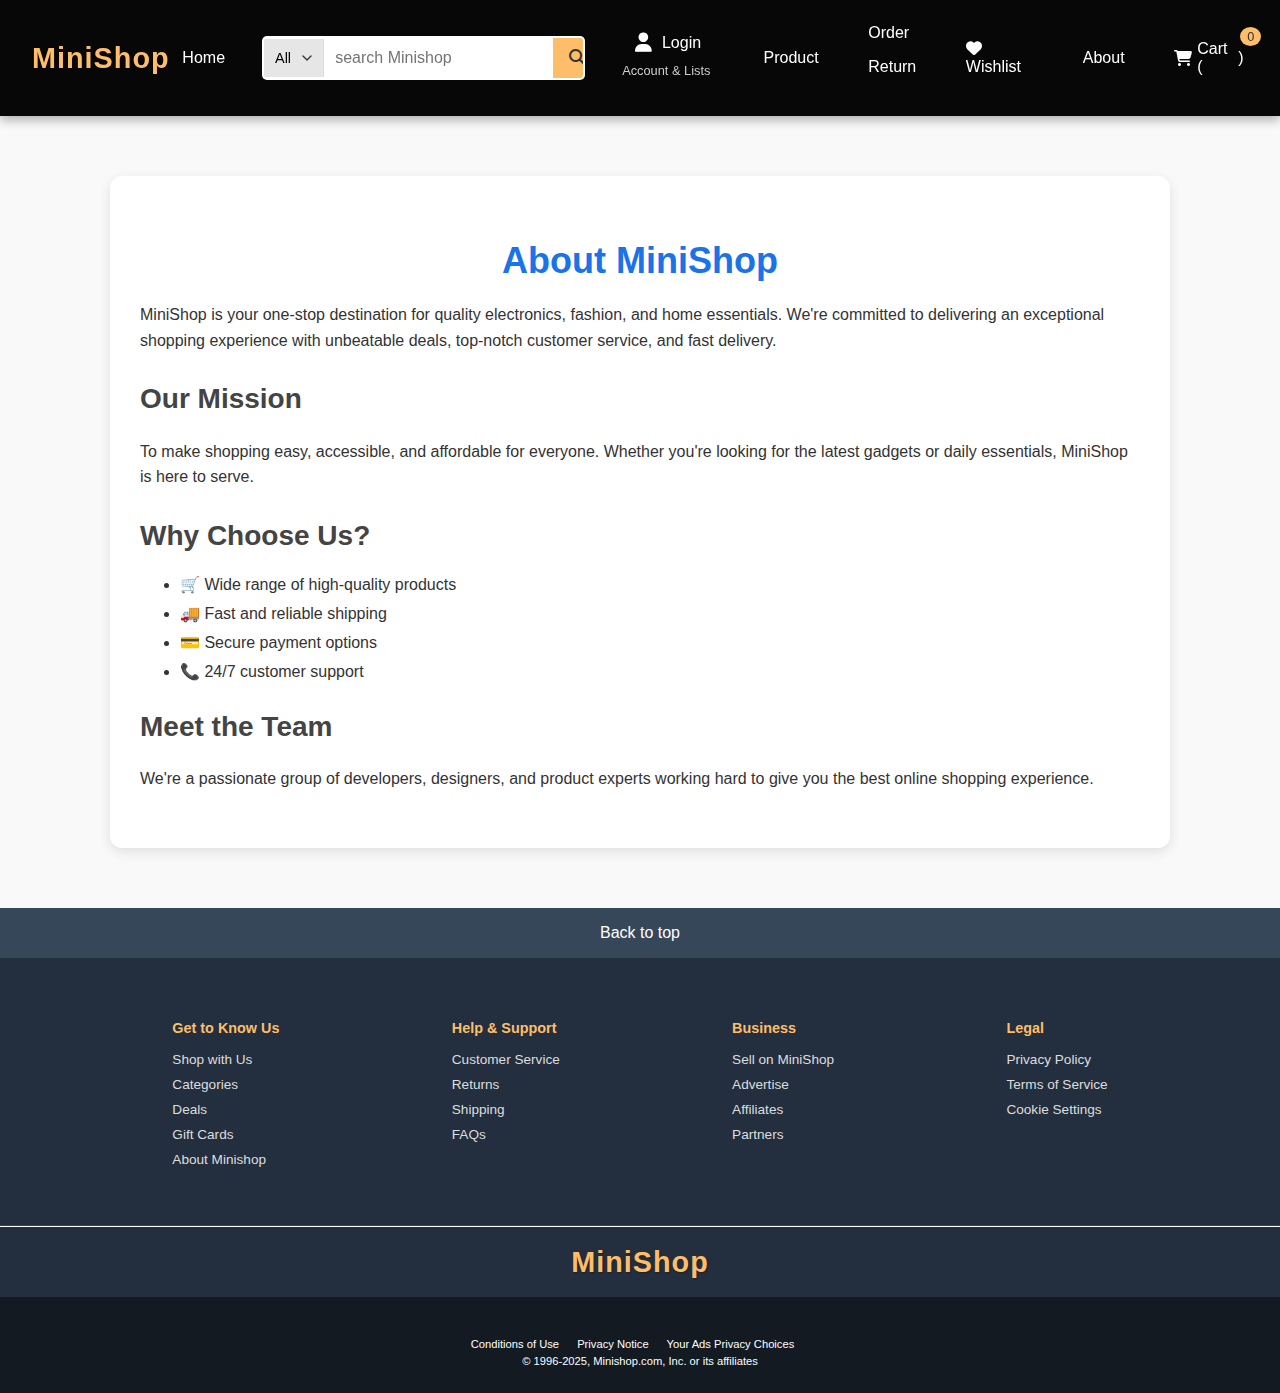
<file: about.html>
<!DOCTYPE html>
<html lang="en">

<head>
  <meta charset="UTF-8" />
  <meta name="viewport" content="width=device-width, initial-scale=1.0" />
  <title>About Us - MiniShop</title>
  <link rel="stylesheet" href="style.css" />
  <script defer src="script.js"></script>
  <link rel="stylesheet" href="https://cdnjs.cloudflare.com/ajax/libs/font-awesome/6.5.0/css/all.min.css">
</head>
<style>
  /* About Page Styles */

  .about-section {
    padding: 60px 20px;
    background-color: #f9f9f9;
    color: #333;
  }

  .about-container {
    max-width: 1000px;
    margin: 0 auto;
    background-color: #fff;
    padding: 40px 30px;
    border-radius: 12px;
    box-shadow: 0 4px 12px rgba(0, 0, 0, 0.1);
  }

  .about-container h1 {
    font-size: 36px;
    margin-bottom: 20px;
    color: #1a73e8;
    text-align: center;
  }

  .about-container h2 {
    font-size: 28px;
    margin-top: 30px;
    color: #444;
  }

  .about-container p {
    font-size: 16px;
    line-height: 1.6;
    margin-top: 10px;
  }

  .about-container ul {
    margin: 10px 0 20px 20px;
    padding-left: 20px;
  }

  .about-container ul li {
    font-size: 16px;
    margin-bottom: 10px;
    list-style: disc;
  }
</style>

<body>
  <!-- Navbar Start -->
  <header class="navbar">
    <div class="logo">MiniShop</div>
    <nav class="nav-links" id="navLinks">

      <a href="home.html">Home</a>

      <div class="nav-search">
        <select class="search-select">
          <option>All</option>
        </select>
        <input placeholder="search Minishop" class="search-input" id="searchInput">
        <div class="search-icon">
          <i class="fa-solid fa-magnifying-glass"></i>
        </div>
      </div>



      <div class="nav-singin border">
        <a href="index.html"><i class="fa fa-user"></i> Login</a>
        <p class="nav-second">Account & Lists</p>
      </div>

      <a href="product.html">Product</a>

      <a href="order.html">Order
        <p class="return">Return</p>
      </a>

      <a href="wishlist.html"><i class="fa-solid fa-heart"></i>Wishlist</a>

      <a href="about.html">About</a>




      <a href="#" id="cart-button"><i class="fa-solid fa-cart-shopping"></i> Cart (<span id="cart-count">0</span>)</a>
    </nav>
    <div class="menu-icon" id="menuIcon">&#9776;</div>
  </header>
  <!-- Navbar End -->

  <!-- About Section Start -->
  <section class="about-section">
    <div class="about-container">
      <h1>About MiniShop</h1>
      <p>MiniShop is your one-stop destination for quality electronics, fashion, and home essentials. We're committed to
        delivering an exceptional shopping experience with unbeatable deals, top-notch customer service, and fast
        delivery.</p>

      <h2>Our Mission</h2>
      <p>To make shopping easy, accessible, and affordable for everyone. Whether you're looking for the latest gadgets
        or daily essentials, MiniShop is here to serve.</p>

      <h2>Why Choose Us?</h2>
      <ul>
        <li>🛒 Wide range of high-quality products</li>
        <li>🚚 Fast and reliable shipping</li>
        <li>💳 Secure payment options</li>
        <li>📞 24/7 customer support</li>
      </ul>

      <h2>Meet the Team</h2>
      <p>We're a passionate group of developers, designers, and product experts working hard to give you the best online
        shopping experience.</p>
    </div>
  </section>
  <!-- About Section End -->



  <!-- Footer Start -->
  <footer>
    <div class="foot-panel1">Back to top</div>
    <div class="foot-panel2">
      <ul>
        <p>Get to Know Us</p>
        <a>Shop with Us</a>
        <a>Categories</a>
        <a>Deals</a>
        <a>Gift Cards</a>
        <a>About Minishop</a>
      </ul>
      <ul>
        <p>Help & Support</p>
        <a>Customer Service</a>
        <a>Returns</a>
        <a>Shipping</a>
        <a>FAQs</a>
      </ul>
      <ul>
        <p>Business</p>
        <a>Sell on MiniShop</a>
        <a>Advertise</a>
        <a>Affiliates</a>
        <a>Partners</a>
      </ul>
      <ul>
        <p>Legal</p>
        <a>Privacy Policy</a>
        <a>Terms of Service</a>
        <a>Cookie Settings</a>
      </ul>
    </div>
    <div class="foot-panel3">
      <div class="logo">MiniShop</div>
    </div>
    <div class="foot-panel4">
      <div class="pages">
        <a>Conditions of Use</a>
        <a>Privacy Notice</a>
        <a>Your Ads Privacy Choices</a>
      </div>
      <div class="copyright">
        © 1996-2025, Minishop.com, Inc. or its affiliates
      </div>
    </div>
  </footer>
  <!-- Footer End -->
</body>

</html>
</file>
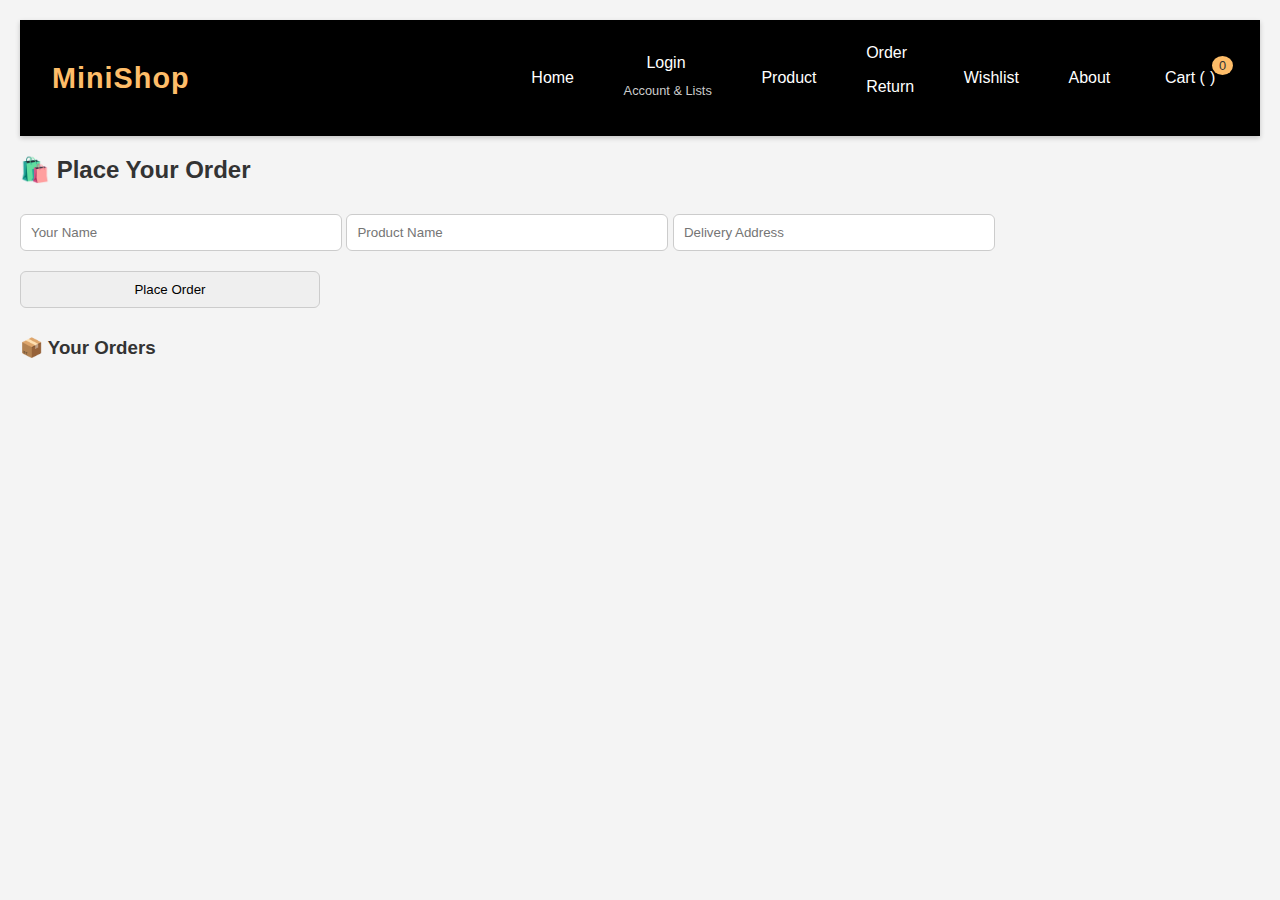
<file: order.html>
<!DOCTYPE html>
<html lang="en">

<head>
  <meta charset="UTF-8" />
  <title>MiniShop - Orders</title>
  <link rel="stylesheet" href="style.css" />
  <style>
    body {
      font-family: Arial, sans-serif;
      padding: 20px;
    }
    

    input,
    button {
      padding: 10px;
      margin: 10px 0;
      width: 100%;
      max-width: 300px;
      border-radius: 6px;
      border: 1px solid #ccc;
    }

    .order-item {
      background: #f9f9f9;
      padding: 12px;
      margin: 10px 0;
      border-radius: 6px;
      border: 1px solid #ddd;
    }

    .order-item button {
      background-color: #ff6b6b;
      color: white;
      border: none;
      cursor: pointer;
      margin-top: 10px;
    }

    .order-item button:disabled {
      background-color: #ccc;
      cursor: not-allowed;
    }
  </style>
</head>
<!-- Navbar Start -->
<header class="navbar">
  <div class="logo">MiniShop</div>
  <nav class="nav-links" id="navLinks">

    <a href="home.html">Home</a>


    <div class="nav-singin border">
      <a href="index.html"><i class="fa fa-user"></i> Login</a>
      <p class="nav-second">Account & Lists</p>
    </div>

    <a href="product.html">Product</a>

    <a href="order.html">Order
      <p class="return">Return</p>
    </a>

    <a href="wishlist.html"><i class="fa-solid fa-heart"></i>Wishlist</a>

    <a href="about.html">About</a>




    <a href="#" id="cart-button"><i class="fa-solid fa-cart-shopping"></i> Cart (<span id="cart-count">0</span>)</a>
  </nav>
  <div class="menu-icon" id="menuIcon">&#9776;</div>
</header>
<!-- Navbar End -->

<body>
  <h2>🛍️ Place Your Order</h2>
  <input type="text" id="name" placeholder="Your Name" />
  <input type="text" id="product" placeholder="Product Name" />
  <input type="text" id="address" placeholder="Delivery Address" />
  <button onclick="placeOrder()">Place Order</button>

  <h3>📦 Your Orders</h3>
  <div id="orderList"></div>

  <script>
    function getOrders() {
      return JSON.parse(localStorage.getItem("orders") || "[]");
    }

    function saveOrders(orders) {
      localStorage.setItem("orders", JSON.stringify(orders));
    }

    function placeOrder() {
      const name = document.getElementById("name").value.trim();
      const product = document.getElementById("product").value.trim();
      const address = document.getElementById("address").value.trim();

      if (!name || !product || !address) {
        alert("Please fill all fields.");
        return;
      }

      const now = new Date();
      const order = {
        id: Date.now(),
        name,
        product,
        address,
        status: "Ordered",
        date: now.toISOString() // Save ISO date format
      };

      const orders = getOrders();
      orders.push(order);
      saveOrders(orders);
      displayOrders();
    }

    function requestReturn(id) {
      const orders = getOrders();
      const order = orders.find(o => o.id === id);

      if (order) {
        const orderDate = new Date(order.date);
        const now = new Date();
        const diffDays = Math.floor((now - orderDate) / (1000 * 60 * 60 * 24));

        if (diffDays > 7) {
          alert("Return period expired. Cannot return after 7 days.");
          return;
        }

        if (order.status === "Ordered") {
          order.status = "Return Requested";
          saveOrders(orders);
          displayOrders();
          alert("Return requested.");
        }
      }
    }

    function displayOrders() {
      const orders = getOrders();
      const list = document.getElementById("orderList");
      list.innerHTML = "";

      orders.forEach(o => {
        const div = document.createElement("div");
        div.className = "order-item";

        const orderDate = new Date(o.date);
        const now = new Date();
        const diffDays = Math.floor((now - orderDate) / (1000 * 60 * 60 * 24));
        const isReturnable = diffDays <= 7 && o.status === "Ordered";

        div.innerHTML = `
          <strong>Product:</strong> ${o.product}<br/>
          <strong>Name:</strong> ${o.name}<br/>
          <strong>Address:</strong> ${o.address}<br/>
          <strong>Order Date:</strong> ${orderDate.toLocaleDateString()}<br/>
          <strong>Status:</strong> ${o.status}<br/>
          ${o.status === "Ordered"
            ? `<button onclick="requestReturn(${o.id})" ${!isReturnable ? "disabled" : ""}>Request Return</button>`
            : ""
          }
          ${!isReturnable && o.status === "Ordered" ? `<br/><em>Return expired (after 7 days)</em>` : ""}
        `;
        list.appendChild(div);
      });
    }

    window.onload = displayOrders;
  </script>
</body>

</html>
</file>
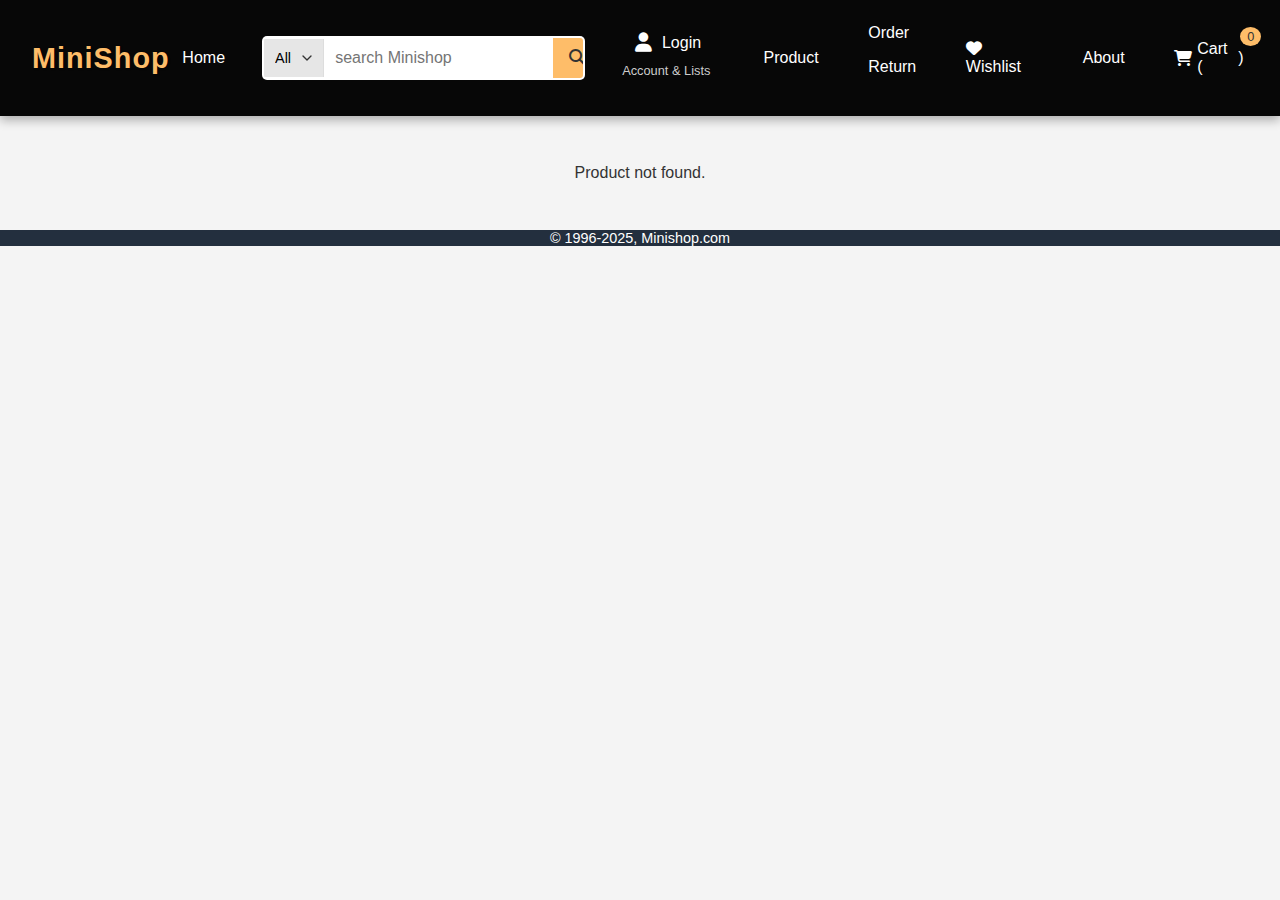
<file: product-detail.html>
<!DOCTYPE html>
<html lang="en">

<head>
  <meta charset="UTF-8" />
  <meta name="viewport" content="width=device-width, initial-scale=1.0" />
  <title>Product Details - MiniShop</title>
  <link rel="stylesheet" href="style.css" />
  <link rel="stylesheet" href="https://cdnjs.cloudflare.com/ajax/libs/font-awesome/6.5.0/css/all.min.css" />
</head>

<body>

  <!-- Navbar Start -->
  <header class="navbar">
    <div class="logo">MiniShop</div>
    <nav class="nav-links" id="navLinks">

      <a href="home.html">Home</a>

      <div class="nav-search">
        <select class="search-select">
          <option>All</option>
        </select>
        <input placeholder="search Minishop" class="search-input" id="searchInput">
        <div class="search-icon">
          <i class="fa-solid fa-magnifying-glass"></i>
        </div>
      </div>



      <div class="nav-singin border">
        <a href="index.html"><i class="fa fa-user"></i> Login</a>
        <p class="nav-second">Account & Lists</p>
      </div>

      <a href="product.html">Product</a>

      <a href="order.html">Order
        <p class="return">Return</p>
      </a>

      <a href="wishlist.html"><i class="fa-solid fa-heart"></i>Wishlist</a>

      <a href="about.html">About</a>




      <a href="#" id="cart-button"><i class="fa-solid fa-cart-shopping"></i> Cart (<span id="cart-count">0</span>)</a>
    </nav>
    <div class="menu-icon" id="menuIcon">&#9776;</div>
  </header>
  <!-- Navbar End -->

  <!-- Product detail will load here -->
  <div id="product-container"></div>

  <footer>
    <p style="text-align: center;">© 1996-2025, Minishop.com</p>
  </footer>

  <script>
    const products = {
      "running-shoes": {
        name: "Running Shoes",
        price: "₹1,099.00",
        image: "running.jpg",
        description: "Lightweight and breathable running shoes designed for long-distance comfort and performance.",
        features: ["Lightweight", "Breathable mesh", "Shock absorption"]
      },
      "smart-watch": {
        name: "Smart Watch",
        price: "₹1,999.00",
        image: "smartwatch.jpg",
        description: "Stay connected and fit with this smart watch. Features fitness tracking, notifications, and heart rate monitoring.",
        features: ["Heart Rate & Sleep Monitor", "Notifications & Calls", "Waterproof Design", "7-Day Battery Life"]
      },
      "wireless-headphones": {
        name: "Wireless Headphones",
        price: "₹2,499.00",
        image: "wireless.jpg",
        description: "High-quality wireless headphones with noise cancellation and built-in mic.",
        features: ["Bluetooth 5.0", "20h Battery Life", "Built-in Microphone"]
      },
      "travel-backpack": {
        name: "Travel Backpack",
        price: "₹1,999.00",
        image: "backpack.jpg",
        description: "Durable and spacious backpack, ideal for travel, school, and outdoor use.",
        features: ["Water-resistant material", "USB Charging Port", "Laptop Compartment", "Ergonomic Straps"]
      },
      "lightweight-laptop": {
        name: "Lightweight Laptop",
        price: "₹4,9999.00",
        image: "laptop.jpg",
        description: "Sleek and powerful laptop perfect for work and travel.",
        features: ["Intel i7 12th Gen", "16GB RAM / 512GB SSD", "Backlit Keyboard", "1.2 kg", "12-Hour Battery Life"]
      },
      "dslr-camera": {
        name: "DSLR Camera",
        price: "₹1,0099.00",
        image: "cameras.jpg",
        description: "Capture stunning photos with this DSLR camera for enthusiasts and professionals.",
        features: ["24.2 MP CMOS Sensor", "Full HD 1080p", "Interchangeable Lenses", "Wi-Fi & Bluetooth", "3-inch LCD"]
      },
      "smart-phone": {
        name: "Smart Phone",
        price: "₹1,9999.00",
        image: "smartphone.jpg",
        description: "Latest generation smartphone with powerful features and stylish design.",
        features: ["6.5\" Full HD Display", "128GB / 6GB RAM", "50MP Triple Camera", "5000mAh Battery"]
      },
      "electronics": {
        name: "Electronics",
        price: "₹999.00",
        image: "electronics.jpg",
        description: "Bundle of essential electronics including headphones, cables, and chargers.",
        features: ["Headphones with Mic", "3-in-1 Charging Cable", "Fast Wall Adapter", "Travel Pouch"]
      },
      "kitchen": {
        name: "Kitchen",
        price: "₹1,999.00",
        image: "kitchen.jpg",
        description: "Essential kitchen set with utensils, knives, and containers.",
        features: ["12-piece Stainless Steel", "Non-stick Utensils", "Dishwasher Safe", "Heat-resistant Handles"]
      }
    };

    const params = new URLSearchParams(window.location.search);
    const productId = params.get("product");

    const product = products[productId];
    const container = document.getElementById("product-container");

    if (product) {
      container.innerHTML = `
      <section class="product-detail">
        <div class="product-container">
          <div class="product-image">
            <img src="${product.image}" alt="${product.name}" />
          </div>
          <div class="product-info">
            <h2>${product.name}</h2>
            <p class="price">${product.price}</p>
            <p class="description">${product.description}</p>
            <ul class="features">
              ${product.features.map(f => `<li><i class="fa fa-check-circle"></i> ${f}</li>`).join("")}
            </ul>
            <button class="add-to-cart-btn">Add to Cart</button>
          </div>
        </div>
      </section>
    `;
    } else {
      container.innerHTML = `<p style="text-align:center; padding: 2rem;">Product not found.</p>`;
    }
  </script>

</body>

</html>
</file>
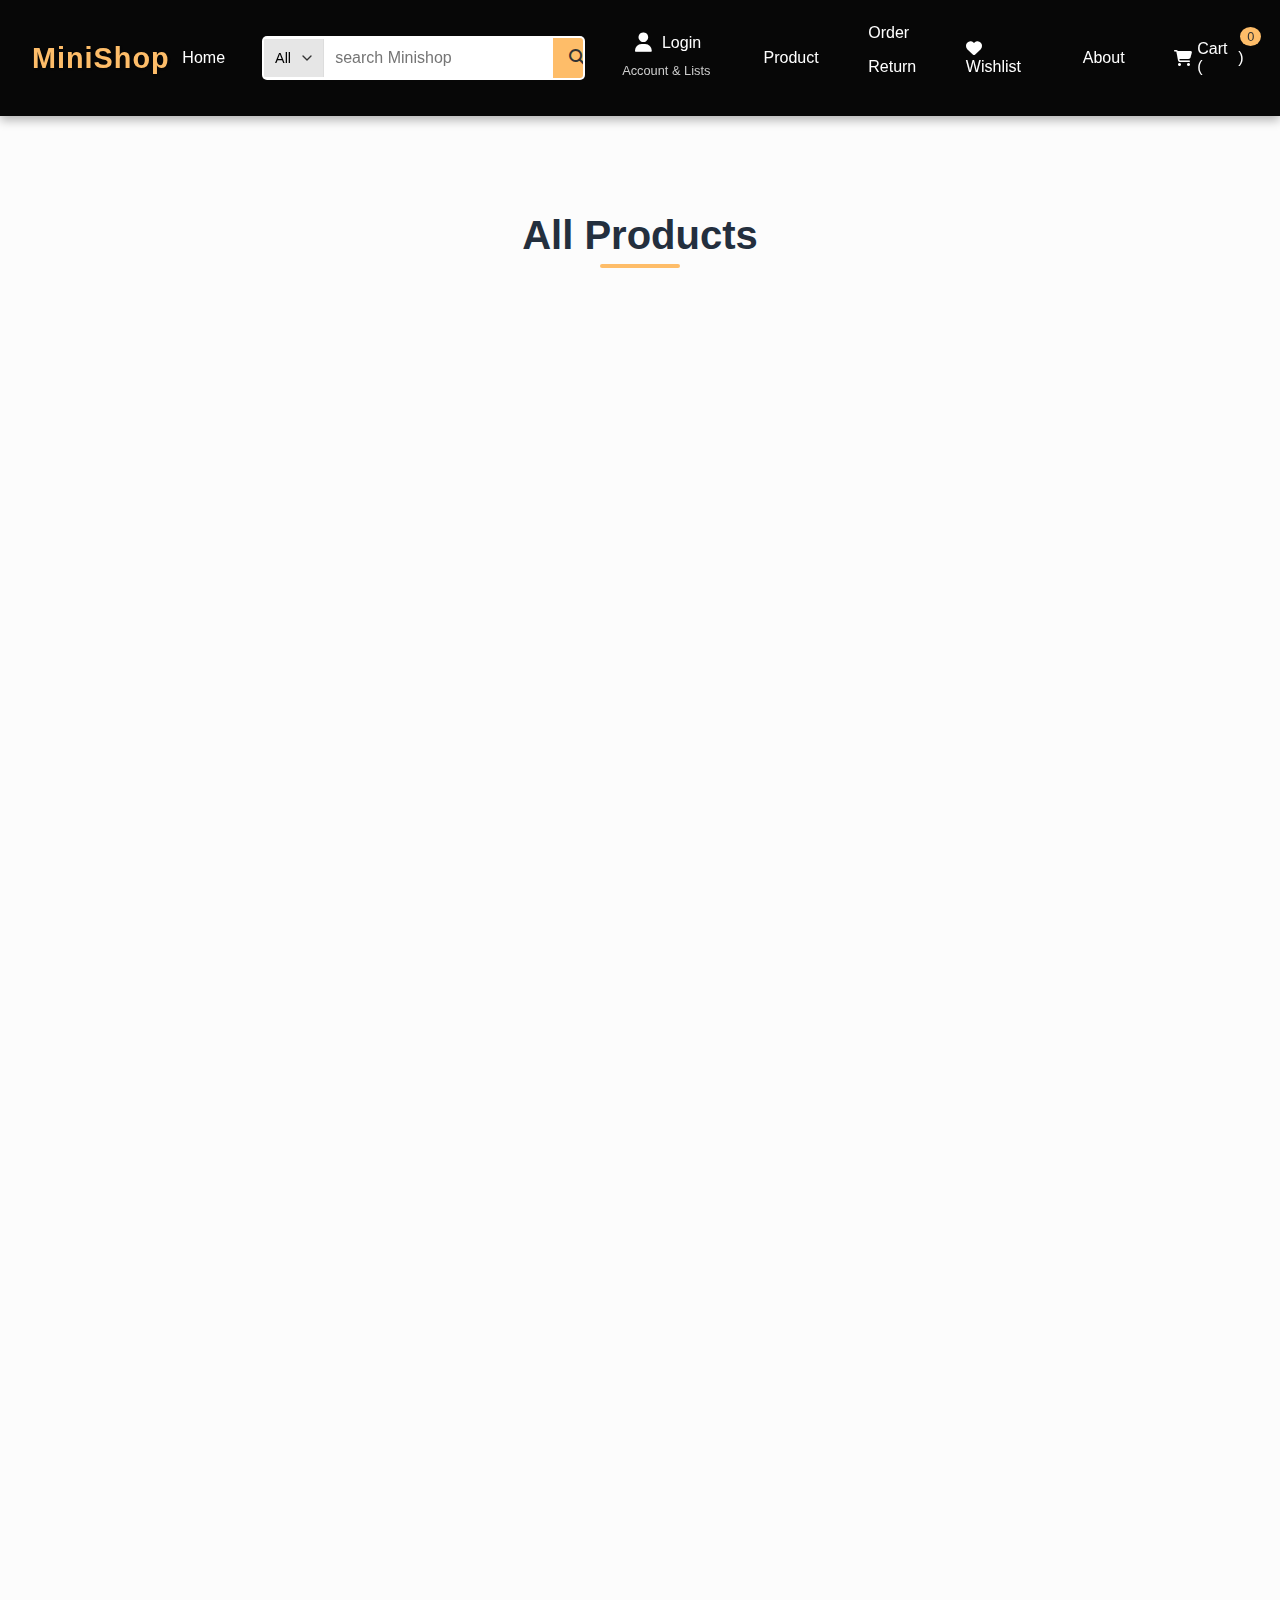
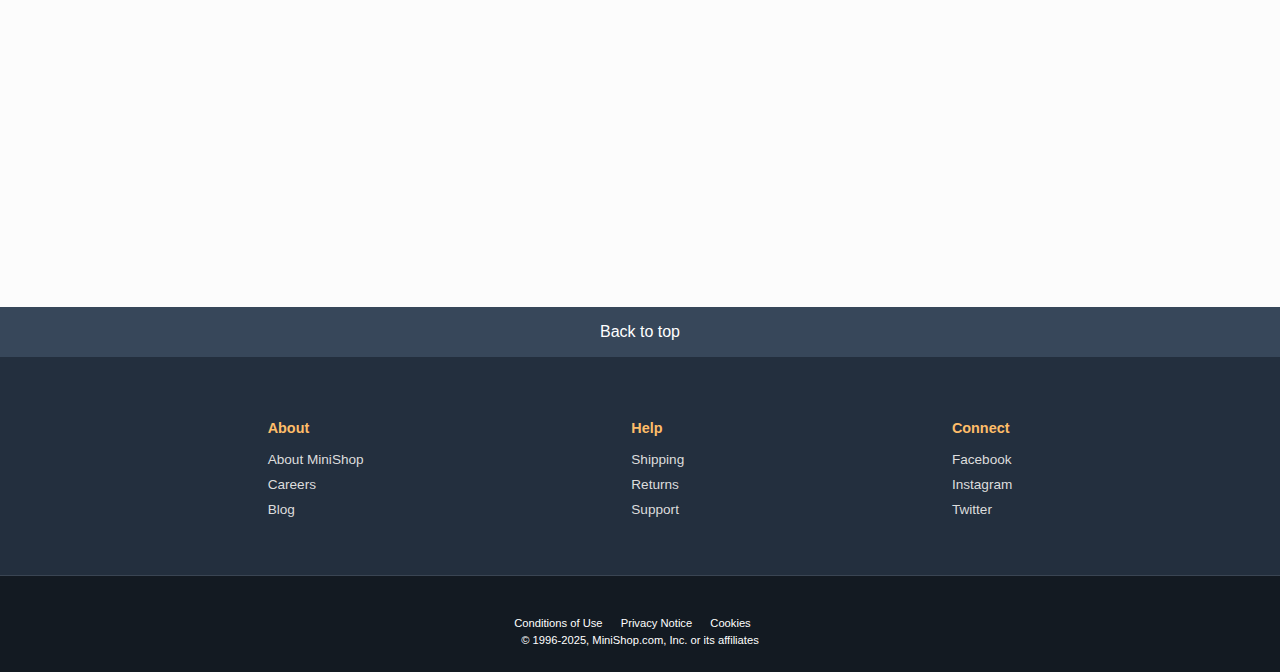
<file: product.html>
<!DOCTYPE html>
<html lang="en">

<head>
    <meta charset="UTF-8" />
    <meta name="viewport" content="width=device-width, initial-scale=1.0" />
    <title>All Products - MiniShop</title>
    <link rel="stylesheet" href="style.css" />
    <script defer src="script.js"></script>
    <link rel="stylesheet" href="https://cdnjs.cloudflare.com/ajax/libs/font-awesome/6.5.0/css/all.min.css">
</head>

<body>
    <header class="navbar">
        <div class="logo">MiniShop</div>
        <nav class="nav-links" id="navLinks">

            <a href="home.html">Home</a>

            <div class="nav-search">
                <select class="search-select">
                    <option>All</option>
                </select>
                <input placeholder="search Minishop" class="search-input" id="searchInput">
                <div class="search-icon">
                    <i class="fa-solid fa-magnifying-glass"></i>
                </div>
            </div>

            <div class="nav-singin border">
                <a href="index.html"><i class="fa fa-user"></i> Login</a>
                <p class="nav-second">Account & Lists</p>
            </div>

            <a href="product.html">Product</a>

            <a href="order.html">Order
                <p class="return">Return</p>
            </a>

            <a href="wishlist.html"><i class="fa-solid fa-heart"></i>Wishlist</a>

            <a href="about.html">About</a>

            <a href="#" id="cart-button"><i class="fa-solid fa-cart-shopping"></i> Cart (<span
                        id="cart-count">0</span>)</a>
        </nav>
        <div class="menu-icon" id="menuIcon">&#9776;</div>
    </header>
    <main class="product-section">
        <h2>All Products</h2>
        <div class="product-grid">

            <div class="product-card">
                <div class="product-image">
                    <a href="product-detail.html?product=wireless-headphones">
                        <img src="wireless.jpg" alt="Wireless Headphones" />
                    </a>
                    <button class="wishlist-btn" title="Add to Wishlist">
                        <i class="fa-regular fa-heart"></i>
                    </button>
                </div>
                <div class="product-info">
                    <h3>Wireless Headphones</h3>
                    <a
                        href="https://www.flipkart.com/search?q=wireless+head+phone+with+mic&sid=0pm%2Cfcn&as=on&as-show=on&otracker=AS_QueryStore_OrganicAutoSuggest_2_19_na_na_na&otracker1=AS_QueryStore_OrganicAutoSuggest_2_19_na_na_na&as-pos=2&as-type=RECENT&suggestionId=wireless+head+phone+with+mic%7CHeadset&requestId=81768ec0-4923-46b6-aaa6-dc21d4217e2d&as-searchtext=wireless%20head%20phone">
                        <p>See More</p>
                    </a>
                    <div class="rating">
                        ★★★★☆ (4.2)
                    </div>
                    <p class="price">₹2,499</p>
                    <button class="add-cart-btn">Add to Cart</button>
                </div>
            </div>

            <div class="product-card">
                <div class="product-image">
                    <a href="product-detail.html?product=running-shoes">
                        <img src="running.jpg" alt="Running Shoes" />
                    </a>
                    <button class="wishlist-btn" title="Add to Wishlist">
                        <i class="fa-regular fa-heart"></i>
                    </button>
                </div>
                <div class="product-info">
                    <h3>Running Shoes</h3>
                    <a
                        href="https://www.flipkart.com/search?q=running+shoes&sid=osp%2Ciko&as=on&as-show=on&otracker=AS_QueryStore_OrganicAutoSuggest_2_4_na_na_na&otracker1=AS_QueryStore_OrganicAutoSuggest_2_4_na_na_na&as-pos=2&as-type=RECENT&suggestionId=running+shoes%7CWomen%27s+Footwear&requestId=4916435c-4198-48a7-b365-49babfe0b4c4&as-searchtext=running%20shoes">
                        <p>See More</p>
                    </a>
                    <div class="rating">
                        ★★★★☆ (4.3)
                    </div>
                    <p class="price">₹1,099</p>
                    <button class="add-cart-btn">Add to Cart</button>
                </div>
            </div>

            <div class="product-card">
                <div class="product-image">
                    <a href="product-detail.html?product=smart-watch">
                        <img src="smartwatch.jpg" alt="Smart Watch" />
                    </a>
                    <button class="wishlist-btn" title="Add to Wishlist">
                        <i class="fa-regular fa-heart"></i>
                    </button>
                </div>
                <div class="product-info">
                    <h3>Smart Watch</h3>
                    <a
                        href="https://www.flipkart.com/ajy/~cs-7d5gd723be/pr?sid=ajy&collection-tab-name=BBD+2024+Noise+Smartwatches&pageCriteria=default&param=5781&hpid=Y8tEWNmThOXtFwc8qea15Kp7_Hsxr70nj65vMAAFKlc%3D&ctx=[base64]%3D">
                        <p>See More</p>
                    </a>
                    <div class="rating">
                        ★★★★☆ (4.0)
                    </div>
                    <p class="price">₹1,999</p>
                    <button class="add-cart-btn">Add to Cart</button>
                </div>
            </div>

            <div class="product-card">
                <div class="product-image">
                    <a href="product-detail.html?product=travel-backpack">
                        <img src="backpack.jpg" alt="Travel Backpack" />
                    </a>
                    <button class="wishlist-btn" title="Add to Wishlist">
                        <i class="fa-regular fa-heart"></i>
                    </button>
                </div>
                <div class="product-info">
                    <h3>Travel Backpack</h3>
                    <a
                        href="https://www.flipkart.com/search?q=travel+backpack&otracker=search&otracker1=search&marketplace=FLIPKART&as-show=off&as=off">
                        <p>See More</p>
                    </a>
                    <div class="rating">
                        ★★★★☆ (4.1)
                    </div>
                    <p class="price">₹1,999</p>
                    <button class="add-cart-btn">Add to Cart</button>
                </div>
            </div>

            <div class="product-card">
                <div class="product-image">
                    <a href="product-detail.html?product=lightweight-laptop">
                        <img src="laptop.jpg" alt="Lightweight Laptop" />
                    </a>
                    <button class="wishlist-btn" title="Add to Wishlist">
                        <i class="fa-regular fa-heart"></i>
                    </button>
                </div>
                <div class="product-info">
                    <h3>Lightweight Laptop</h3>
                    <a
                        href="https://www.flipkart.com/search?q=light+weight+laptops&sid=6bo%2Cb5g&as=on&as-show=on&otracker=AS_QueryStore_OrganicAutoSuggest_1_14_sc_na_na&otracker1=AS_QueryStore_OrganicAutoSuggest_1_14_sc_na_na&as-pos=1&as-type=RECENT&suggestionId=light+weight+laptops%7CLaptops&requestId=4d85bed2-8a64-4b1f-b5c9-6670668eb69f&as-searchtext=lightwiehgt%20lap">
                        <p>See More</p>
                    </a>
                    <div class="rating">
                        ★★★★☆ (4.4)
                    </div>
                    <p class="price">₹4,9999</p>
                    <button class="add-cart-btn">Add to Cart</button>
                </div>
            </div>

            <div class="product-card">
                <div class="product-image">
                    <a href="product-detail.html?product=dslr-camera">
                        <img src="cameras.jpg" alt="DSLR Camera" />
                    </a>
                    <button class="wishlist-btn" title="Add to Wishlist">
                        <i class="fa-regular fa-heart"></i>
                    </button>
                </div>
                <div class="product-info">
                    <h3>DSLR Camera</h3>
                    <a
                        href="https://www.flipkart.com/search?q=dslr+camera&sid=jek%2Cp31%2Ctrv&as=on&as-show=on&otracker=AS_QueryStore_OrganicAutoSuggest_1_4_na_na_na&otracker1=AS_QueryStore_OrganicAutoSuggest_1_4_na_na_na&as-pos=1&as-type=RECENT&suggestionId=dslr+camera%7CDSLR+%26+Mirrorless&requestId=50b8290e-d043-4b32-b4dd-69f15009928b&as-searchtext=dslr%20camera">
                        <p>See More</p>
                    </a>
                    <div class="rating">
                        ★★★★★ (4.5)
                    </div>
                    <p class="price">₹1,0099</p>
                    <button class="add-cart-btn">Add to Cart</button>
                </div>
            </div>

            <div class="product-card">
                <div class="product-image">
                    <a href="product-detail.html?product=smart-phone">
                        <img src="smartphone.jpg" alt="Smart Phone" />
                    </a>
                    <button class="wishlist-btn" title="Add to Wishlist">
                        <i class="fa-regular fa-heart"></i>
                    </button>
                </div>
                <div class="product-info">
                    <h3>Smart Phone</h3>
                    <a
                        href="https://www.flipkart.com/search?q=smart%20phone&otracker=search&otracker1=search&marketplace=FLIPKART&as-show=on&as=off">
                        <p>See More</p>
                    </a>
                    <div class="rating">
                        ★★★★☆ (4.2)
                    </div>
                    <p class="price">₹1,9999</p>
                    <button class="add-cart-btn">Add to Cart</button>
                </div>
            </div>

            <div class="product-card">
                <div class="product-image">
                    <a href="product-detail.html?product=electronics">
                        <img src="electronics.jpg" alt="Electronics" />
                    </a>
                    <button class="wishlist-btn" title="Add to Wishlist">
                        <i class="fa-regular fa-heart"></i>
                    </button>
                </div>
                <div class="product-info">
                    <h3>Electronics</h3>
                    <a
                        href="https://www.flipkart.com/search?q=electronics&otracker=search&otracker1=search&marketplace=FLIPKART&as-show=on&as=off">
                        <p>See More</p>
                    </a>
                    <div class="rating">
                        ★★★★☆ (4.0)
                    </div>
                    <p class="price">₹999</p>
                    <button class="add-cart-btn">Add to Cart</button>
                </div>
            </div>

            <div class="product-card">
                <div class="product-image">
                    <a href="product-detail.html?product=kitchen">
                        <img src="kitchen.jpg" alt="Kitchen" />
                    </a>
                    <button class="wishlist-btn" title="Add to Wishlist">
                        <i class="fa-regular fa-heart"></i>
                    </button>
                </div>
                <div class="product-info">
                    <h3>Kitchen</h3>
                    <a
                        href="https://www.flipkart.com/search?q=kitchen%20set&otracker=search&otracker1=search&marketplace=FLIPKART&as-show=on&as=off">
                        <p>See More</p>
                    </a>
                    <div class="rating">
                        ★★★★☆ (4.2)
                    </div>
                    <p class="price">₹1,999</p>
                    <button class="add-cart-btn">Add to Cart</button>
                </div>
            </div>

        </div>
    </main>

    <div id="cart-modal" class="cart-modal hidden">
        <div class="cart-content">
            <h3>Your Cart</h3>
            <ul id="cart-items-list"></ul>
            <div class="shipping-address">
                <h4>Shipping Address:</h4>
                <input type="text" placeholder="Full Name" required><br>
                <input type="text" placeholder="Phone Number" required><br>
                <input type="text" placeholder="Address Line 1" required><br>
                <input type="text" placeholder="Address Line 2"><br>
                <input type="text" placeholder="City" required><br>
                <input type="text" placeholder="Pincode" required><br>
                <input type="text" placeholder="State" required><br>
            </div>


            <div id="payment-method-section">
                <h4>Select Payment Method:</h4>
                <label><input type="radio" name="payment-method" value="cod" checked> Cash on Delivery</label><br>
                <label><input type="radio" name="payment-method" value="online"> Online Payment</label>
            </div>

            <div id="online-payment-options" style="display:none; margin-top: 10px;">
                <p>Select Payment App:</p>
                <label><input type="radio" name="payment-app" value="phonepe"> PhonePe</label><br>
                <label><input type="radio" name="payment-app" value="paytm"> Paytm</label><br>
                <label><input type="radio" name="payment-app" value="gpay"> Google Pay</label><br>
            </div>

            <div id="cart-footer" style="margin-top: 15px;">
                <button id="checkout-btn">Proceed to Pay</button>
                <button id="close-cart">Close</button>
            </div>
            <p id="payment-message" style="margin-top:10px;"></p>

        </div>

    </div>

    <footer>
        <div class="foot-panel1">Back to top</div>
        <div class="foot-panel2">
            <ul>
                <p>About</p>
                <a href="#">About MiniShop</a>
                <a href="#">Careers</a>
                <a href="#">Blog</a>
            </ul>
            <ul>
                <p>Help</p>
                <a href="#">Shipping</a>
                <a href="#">Returns</a>
                <a href="#">Support</a>
            </ul>
            <ul>
                <p>Connect</p>
                <a href="#">Facebook</a>
                <a href="#">Instagram</a>
                <a href="#">Twitter</a>
            </ul>
        </div>
        <div class="foot-panel4">
            <div class="pages">
                <a href="#">Conditions of Use</a>
                <a href="#">Privacy Notice</a>
                <a href="#">Cookies</a>
            </div>
            <div class="copyright">
                © 1996-2025, MiniShop.com, Inc. or its affiliates
            </div>
        </div>
    </footer>
    <script>
        
    </script>
</body>

</html>
</file>
<file: style.css>
/* General Body & Typography */
body {
    font-family: Arial, sans-serif;
    margin: 0;
    padding: 0;
    box-sizing: border-box;
    background-color: #f4f4f4;
    color: #333;
    overflow-x: hidden; /* Prevent horizontal scroll due to animations */
}

a {
    text-decoration: none;
    color: inherit;
}

/* Navbar */
.navbar {
    background-color: black;
    color: white;
    padding: 1rem 2rem;
    display: flex;
    justify-content: space-between;
    align-items: center;
    box-shadow: 0 2px 5px rgba(0, 0, 0, 0.2);
    position: sticky;
    top: 0;
    z-index: 1000;
    transition: background-color 0.3s ease-in-out, box-shadow 0.3s ease-in-out;
}

.navbar:hover {
    background-color: #070707;
    box-shadow: 0 4px 10px rgba(0, 0, 0, 0.3);
}

.logo {
    font-size: 1.8rem;
    font-weight: bold;
    color: #febd69;
    letter-spacing: 1px;
    text-shadow: 1px 1px 2px rgba(0, 0, 0, 0.3);
}

.nav-links {
    display: flex;
    align-items: center;
    gap: 1.5rem;
    transition: transform 0.3s ease-out;
}

.nav-links a {
    color: white;
    font-size: 1rem;
    padding: 0.5rem 0.8rem;
    border-radius: 5px;
    transition: background-color 0.3s ease, transform 0.2s ease, color 0.3s ease;
    position: relative; /* For underline effect */
}

.nav-links a:hover {
    background-color: rgba(255, 255, 255, 0.1);
    transform: translateY(-2px);
    color: #febd69;
}

.nav-links a::after {
    content: '';
    position: absolute;
    bottom: 0;
    left: 50%;
    transform: translateX(-50%) scaleX(0);
    width: 0;
    height: 2px;
    background-color: #febd69;
    transition: width 0.3s ease, transform 0.3s ease;
}

.nav-links a:hover::after {
    width: calc(100% - 1rem); /* Adjust width to fit padding */
    transform: translateX(-50%) scaleX(1);
}


/* Navbar Search */
.nav-search {
    display: flex;
    align-items: center;
    border-radius: 5px;
    overflow: hidden;
    background-color: white;
    border: 2px solid transparent;
    transition: border-color 0.3s ease, box-shadow 0.3s ease;
}

.nav-search:focus-within {
    border-color: #febd69;
    box-shadow: 0 0 0 3px rgba(254, 189, 105, 0.5);
}

.search-select {
    background-color: #e6e6e6;
    border: none;
    padding: 0.7rem;
    border-right: 1px solid #ddd;
    font-size: 0.9rem;
    cursor: pointer;
    outline: none;
    appearance: none; /* Remove default arrow */
    background-image: url('data:image/svg+xml;utf8,<svg xmlns="http://www.w3.org/2000/svg" width="16" height="16" viewBox="0 0 24 24" fill="none" stroke="%23333" stroke-width="2" stroke-linecap="round" stroke-linejoin="round" class="feather feather-chevron-down"><polyline points="6 9 12 15 18 9"></polyline></svg>');
    background-repeat: no-repeat;
    background-position: right 0.5rem center;
    padding-right: 2rem;
}

.search-input {
    border: none;
    padding: 0.7rem;
    font-size: 1rem;
    flex-grow: 1;
    outline: none;
}

.search-icon {
    background-color: #febd69;
    padding: 0.7rem 1rem;
    cursor: pointer;
    transition: background-color 0.3s ease;
}

.search-icon:hover {
    background-color: #f7a840;
}

.search-icon i {
    color: #333;
}

/* Navbar Sign-in & Icons */
.nav-singin {
    padding: 0.5rem 0.8rem;
    border-radius: 5px;
    transition: background-color 0.3s ease, transform 0.2s ease;
}

.nav-singin a {
    display: flex;
    align-items: center;
    gap: 5px;
    color: white;
    font-size: 1rem;
}

.nav-singin .nav-second {
    font-size: 0.8rem;
    color: #ccc;
    margin-top: 3px;
}

.nav-singin:hover {
    background-color: rgba(255, 255, 255, 0.1);
    transform: translateY(-2px);
}

.nav-singin i {
    font-size: 1.2rem;
    margin-right: 5px;
}

#cart-button {
    display: flex;
    align-items: center;
    gap: 5px;
    position: relative;
    padding: 0.5rem 0.8rem;
    border-radius: 5px;
    transition: background-color 0.3s ease, transform 0.2s ease;
}

#cart-button:hover {
    background-color: rgba(255, 255, 255, 0.1);
    transform: translateY(-2px);
}

#cart-count {
    background-color: #febd69;
    color: #333;
    border-radius: 50%;
    padding: 2px 7px;
    font-size: 0.8rem;
    position: absolute;
    top: -5px;
    right: -5px;
    animation: bounceIn 0.5s ease-out;
}

@keyframes bounceIn {
    0% {
        transform: scale(0);
        opacity: 0;
    }
    50% {
        transform: scale(1.2);
        opacity: 1;
    }
    100% {
        transform: scale(1);
    }
}

/* Mobile Menu Icon */
.menu-icon {
    display: none; /* Hidden by default on larger screens */
    color: white;
    font-size: 2rem;
    cursor: pointer;
    transition: transform 0.3s ease;
}

.menu-icon:hover {
    transform: scale(1.1);
}

/* Hero Section */
.hero-section {
    background: linear-gradient(rgba(8, 21, 169, 0.5), rgba(0, 0, 0, 0.5)), url('hero-bg.jpg') no-repeat center center/cover; /* Placeholder for hero-bg.jpg */
    color: white;
    text-align: center;
    padding: 8rem 2rem;
    height: 50vh; /* Adjust height as needed */
    display: flex;
    flex-direction: column;
    justify-content: center;
    align-items: center;
    position: relative;
    overflow: hidden; /* For particles or other overlay effects */
}

.hero-massage {
    max-width: 800px;
    animation: fadeInScale 1.2s ease-out forwards;
    opacity: 0; /* Start hidden for animation */
    transform: scale(0.9); /* Start slightly scaled down */
}

@keyframes fadeInScale {
    0% {
        opacity: 0;
        transform: scale(0.9) translateY(20px);
    }
    100% {
        opacity: 1;
        transform: scale(1) translateY(0);
    }
}

.hero-massage h1 {
    font-size: 3.5rem;
    margin-bottom: 1rem;
    text-shadow: 2px 2px 4px rgba(0, 0, 0, 0.5);
    line-height: 1.2;
}

.hero-massage p {
    font-size: 1.4rem;
    margin-bottom: 2.5rem;
    line-height: 1.5;
    text-shadow: 1px 1px 2px rgba(0, 0, 0, 0.4);
}

.shop-now-btn {
    background-color: #f5a43a;
    color: black;
    padding: 1rem 2.5rem;
    border-radius: 50px;
    font-size: 1.2rem;
    font-weight: bold;
    transition: background-color 0.3s ease, transform 0.2s ease, box-shadow 0.3s ease;
    display: inline-block;
    box-shadow: 0 5px 15px rgba(0, 0, 0, 0.2);
}

.shop-now-btn:hover {
    background-color: #f7a840;
    transform: translateY(-3px) scale(1.02);
    box-shadow: 0 8px 20px rgba(0, 0, 0, 0.3);
}

/* Product Section */
.product-section {
    padding: 4rem 2rem;
    text-align: center;
    background-color: #fcfcfc;
}

.product-section h2 {
    font-size: 2.5rem;
    margin-bottom: 3rem;
    color: #232f3e;
    position: relative;
    display: inline-block;
}

.product-section h2::after {
    content: '';
    position: absolute;
    bottom: -10px;
    left: 50%;
    transform: translateX(-50%);
    width: 80px;
    height: 4px;
    background-color: #febd69;
    border-radius: 2px;
}

.product-grid {
    display: grid;
    grid-template-columns: repeat(auto-fit, minmax(280px, 1fr));
    gap: 2.5rem;
    max-width: 1200px;
    margin: 0 auto;
}

.product-card {
    background-color: white;
    border-radius: 12px;
    padding: 1.5rem;
    box-shadow: 0 8px 20px rgba(0, 0, 0, 0.1);
    text-align: center;
    position: relative;
    overflow: hidden;
    transition: transform 0.3s ease, box-shadow 0.3s ease, border 0.3s ease;
    border: 1px solid #eee;
    opacity: 0; /* Hidden for Intersection Observer animation */
    transform: translateY(20px); /* Start slightly down */
}

.product-card.animate-in {
    animation: slideInUp 0.8s ease-out forwards;
}

@keyframes slideInUp {
    0% {
        opacity: 0;
        transform: translateY(50px);
    }
    100% {
        opacity: 1;
        transform: translateY(0);
    }
}


.product-card:hover {
    transform: translateY(-8px) scale(1.02);
    box-shadow: 0 12px 25px rgba(0, 0, 0, 0.15);
    border-color: #febd69;
}

.product-card img {
    max-width: 100%;
    height: 200px;
    object-fit: contain;
    border-radius: 8px;
    margin-bottom: 1rem;
    transition: transform 0.3s ease;
}

.product-card:hover img {
    transform: scale(1.05);
}

.product-card h3 {
    font-size: 1.4rem;
    margin-bottom: 0.8rem;
    color: #232f3e;
}

.product-card p {
    font-size: 1.2rem;
    font-weight: bold;
    color: #e44d26; /* Price color */
    margin-bottom: 1.2rem;
}

.product-card .add-to-cart-btn {
    background-color: #4CAF50;
    color: white;
    padding: 0.8rem 1.5rem;
    border: none;
    border-radius: 5px;
    cursor: pointer;
    font-size: 1rem;
    transition: background-color 0.3s ease, transform 0.2s ease;
}

.product-card .add-to-cart-btn:hover {
    background-color: #45a049;
    transform: translateY(-2px);
}

.product-card .add-to-cart-btn:active {
    transform: translateY(0);
    background-color: #3e8e41;
}

.product-card .rating {
    font-size: 0.9rem;
    color: #555;
    margin-top: 0.8rem;
}

.product-card .wishlist-icon {
    position: absolute;
    top: 15px;
    right: 15px;
    font-size: 1.5rem;
    color: #ccc;
    cursor: pointer;
    transition: color 0.3s ease, transform 0.2s ease;
    z-index: 10; /* Ensure it's above other elements */
}

.product-card .wishlist-icon:hover {
    color: #e74c3c;
    transform: scale(1.2);
}

.product-card .wishlist-icon.added i {
    color: #e74c3c; /* Red color when added */
    animation: heartBeat 0.6s ease-in-out;
}

@keyframes heartBeat {
    0% { transform: scale(1); }
    30% { transform: scale(1.25); }
    50% { transform: scale(1.15); }
    70% { transform: scale(1.2); }
    100% { transform: scale(1); }
}

/* "See More" link within product cards */
.product-card a p {
    font-size: 0.9rem;
    color: #007bff;
    margin-top: 10px;
    transition: color 0.3s ease;
}

.product-card a p:hover {
    color: #0056b3;
    text-decoration: underline;
}


/* Contact Section */
.contact-section {
    background-color: #232f3e;
    color: white;
    padding: 4rem 2rem;
    text-align: center;
}

.contact-section h2 {
    font-size: 2.5rem;
    margin-bottom: 3rem;
    color: #febd69;
    position: relative;
    display: inline-block;
}

.contact-section h2::after {
    content: '';
    position: absolute;
    bottom: -10px;
    left: 50%;
    transform: translateX(-50%);
    width: 80px;
    height: 4px;
    background-color: #febd69;
    border-radius: 2px;
}

.contact-container {
    max-width: 800px;
    margin: 0 auto;
    display: flex;
    flex-direction: column;
    gap: 1.5rem;
    align-items: center;
}

.contact-container p {
    font-size: 1.1rem;
    display: flex;
    align-items: center;
    gap: 10px;
}

.contact-container p i {
    color: #febd69;
    font-size: 1.3rem;
}

.contact-container a {
    color: #febd69;
    transition: color 0.3s ease, text-decoration 0.3s ease;
}

.contact-container a:hover {
    color: #f7a840;
    text-decoration: underline;
}

.social-links {
    margin-top: 1.5rem;
    display: flex;
    gap: 1.5rem;
}

.social-links a {
    color: white;
    font-size: 1.8rem;
    width: 50px;
    height: 50px;
    border-radius: 50%;
    background-color: rgba(255, 255, 255, 0.1);
    display: flex;
    justify-content: center;
    align-items: center;
    transition: background-color 0.3s ease, transform 0.2s ease, color 0.3s ease;
}

.social-links a:hover {
    background-color: #febd69;
    color: #232f3e;
    transform: translateY(-5px) scale(1.1);
}

.contact-form {
    display: flex;
    flex-direction: column;
    gap: 1rem;
    width: 100%;
    margin-top: 2rem;
}

.contact-form input,
.contact-form textarea {
    padding: 1rem;
    border: 1px solid #ccc;
    border-radius: 8px;
    font-size: 1rem;
    background-color: rgba(255, 255, 255, 0.9);
    color: #333;
    transition: border-color 0.3s ease, box-shadow 0.3s ease;
}

.contact-form input:focus,
.contact-form textarea:focus {
    outline: none;
    border-color: #febd69;
    box-shadow: 0 0 0 3px rgba(254, 189, 105, 0.5);
}

.contact-form textarea {
    resize: vertical;
}

.contact-form button {
    background-color: #febd69;
    color: #333;
    padding: 1rem 2rem;
    border: none;
    border-radius: 8px;
    cursor: pointer;
    font-size: 1.1rem;
    font-weight: bold;
    transition: background-color 0.3s ease, transform 0.2s ease, box-shadow 0.3s ease;
}

.contact-form button:hover {
    background-color: #f7a840;
    transform: translateY(-2px);
    box-shadow: 0 5px 10px rgba(0, 0, 0, 0.2);
}

.contact-form button:active {
    transform: translateY(0);
    background-color: #d18f3a;
}

/* Cart Modal */
.cart-modal {
    position: fixed;
    top: 0;
    left: 0;
    width: 100%;
    height: 100%;
    background-color: rgba(0, 0, 0, 0.6);
    display: flex;
    justify-content: center;
    align-items: center;
    z-index: 2000;
    opacity: 0;
    visibility: hidden;
    transition: opacity 0.3s ease, visibility 0.3s ease;
}

.cart-modal.visible {
    opacity: 1;
    visibility: visible;
}

.cart-content {
    background-color: white;
    padding: 2.5rem;
    border-radius: 12px;
    width: 90%;
    max-width: 600px;
    box-shadow: 0 10px 30px rgba(0, 0, 0, 0.3);
    transform: translateY(-50px);
    opacity: 0;
    transition: transform 0.4s ease-out, opacity 0.4s ease-out;
    max-height: 80vh;
    overflow-y: auto;
}

.cart-modal.visible .cart-content {
    transform: translateY(0);
    opacity: 1;
}

.cart-content h3 {
    font-size: 2rem;
    margin-bottom: 1.5rem;
    color: #232f3e;
    border-bottom: 2px solid #eee;
    padding-bottom: 10px;
}

#cart-items-list {
    list-style: none;
    padding: 0;
    margin-bottom: 1.5rem;
    max-height: 250px; /* Limit height for scroll */
    overflow-y: auto;
    border: 1px solid #eee;
    border-radius: 8px;
    padding: 10px;
}

#cart-items-list li {
    display: flex;
    justify-content: space-between;
    align-items: center;
    padding: 10px 0;
    border-bottom: 1px dashed #eee;
    font-size: 1rem;
    color: #555;
    animation: fadeIn 0.5s ease-out; /* Animation for new items */
}

#cart-items-list li:last-child {
    border-bottom: none;
}

#cart-items-list li span:first-child {
    font-weight: bold;
    color: #333;
}

#cart-items-list li .remove-item {
    background-color: #dc3545;
    color: white;
    border: none;
    padding: 5px 10px;
    border-radius: 5px;
    cursor: pointer;
    font-size: 0.8rem;
    transition: background-color 0.3s ease;
}

#cart-items-list li .remove-item:hover {
    background-color: #c82333;
}

.shipping-address, #payment-method-section, #online-payment-options {
    margin-top: 1.5rem;
    padding-top: 1.5rem;
    border-top: 1px solid #eee;
}

.shipping-address h4, #payment-method-section h4 {
    font-size: 1.2rem;
    margin-bottom: 1rem;
    color: #232f3e;
}

.shipping-address input {
    width: calc(100% - 20px);
    padding: 10px;
    margin-bottom: 10px;
    border: 1px solid #ccc;
    border-radius: 5px;
    font-size: 1rem;
    transition: border-color 0.3s ease;
}

.shipping-address input:focus {
    outline: none;
    border-color: #febd69;
}

#payment-method-section label, #online-payment-options label {
    display: block;
    margin-bottom: 8px;
    font-size: 1rem;
    cursor: pointer;
}

#payment-method-section input[type="radio"], #online-payment-options input[type="radio"] {
    margin-right: 8px;
    transform: scale(1.1);
}

#online-payment-options {
    background-color: #f9f9f9;
    padding: 15px;
    border-radius: 8px;
    border: 1px solid #ddd;
}

#online-payment-options p {
    margin-bottom: 10px;
    font-weight: bold;
    color: #333;
}


#cart-footer {
    display: flex;
    justify-content: flex-end;
    gap: 15px;
    margin-top: 2rem;
    padding-top: 1.5rem;
    border-top: 2px solid #eee;
}

#checkout-btn, #close-cart {
    padding: 0.9rem 1.8rem;
    border: none;
    border-radius: 8px;
    cursor: pointer;
    font-size: 1.1rem;
    font-weight: bold;
    transition: background-color 0.3s ease, transform 0.2s ease, box-shadow 0.3s ease;
}

#checkout-btn {
    background-color: #007bff;
    color: white;
}

#checkout-btn:hover {
    background-color: #0056b3;
    transform: translateY(-2px);
    box-shadow: 0 5px 10px rgba(0, 123, 255, 0.2);
}

#checkout-btn:active {
    transform: translateY(0);
    background-color: #004085;
}

#close-cart {
    background-color: #6c757d;
    color: white;
}

#close-cart:hover {
    background-color: #5a6268;
    transform: translateY(-2px);
    box-shadow: 0 5px 10px rgba(108, 117, 125, 0.2);
}

#close-cart:active {
    transform: translateY(0);
    background-color: #495057;
}

#payment-message {
    text-align: center;
    margin-top: 1rem;
    font-size: 1.1rem;
    font-weight: bold;
    color: #28a745; /* Green for success */
    animation: fadeInOut 3s forwards;
}

@keyframes fadeInOut {
    0% { opacity: 0; transform: translateY(10px); }
    10% { opacity: 1; transform: translateY(0); }
    90% { opacity: 1; transform: translateY(0); }
    100% { opacity: 0; transform: translateY(-10px); }
}


/* Footer */
footer {
    background-color: #232f3e;
    color: white;
    font-size: 0.9rem;
}

.foot-panel1 {
    background-color: #37475a;
    color: white;
    height: 50px;
    display: flex;
    justify-content: center;
    align-items: center;
    font-size: 1rem;
    cursor: pointer;
    transition: background-color 0.3s ease;
}

.foot-panel1:hover {
    background-color: #485769;
}

.foot-panel2 {
    display: flex;
    justify-content: space-evenly;
    background-color: #232f3e;
    padding: 3rem 0;
    border-bottom: 1px solid #3a4553;
}

.foot-panel2 ul {
    list-style: none;
    margin: 0;
    padding: 0;
}

.foot-panel2 ul p {
    font-weight: bold;
    margin-bottom: 1rem;
    color: #febd69;
}

.foot-panel2 ul a {
    display: block;
    font-size: 0.85rem;
    margin-bottom: 10px;
    color: #dddddd;
    transition: color 0.3s ease, transform 0.2s ease;
}

.foot-panel2 ul a:hover {
    color: #febd69;
    transform: translateX(5px);
}

.foot-panel3 {
    background-color: #232f3e;
    border-top: 0.5px solid white;
    height: 70px;
    display: flex;
    justify-content: center;
    align-items: center;
}

.foot-panel3 .logo {
    font-size: 1.8rem;
    font-weight: bold;
    color: #febd69;
    letter-spacing: 1px;
}

.foot-panel4 {
    background-color: #131a22;
    color: white;
    height: 80px;
    font-size: 0.7rem;
    text-align: center;
    padding-top: 1rem;
}

.foot-panel4 .pages {
    padding-top: 25px;
}

.foot-panel4 .pages a {
    margin-right: 15px;
    cursor: pointer;
    transition: color 0.3s ease;
}

.foot-panel4 .pages a:hover {
    color: #febd69;
    text-decoration: underline;
}

.foot-panel4 .copyright {
    margin-top: 5px;
}


/* Responsive Design */
@media (max-width: 1024px) {
    .navbar {
        padding: 1rem 1.5rem;
    }
    .nav-search {
        flex-grow: 1;
        margin: 0 1rem;
    }
    .nav-links {
        gap: 1rem;
    }
    .hero-massage h1 {
        font-size: 3rem;
    }
    .hero-massage p {
        font-size: 1.2rem;
    }
    .product-grid {
        grid-template-columns: repeat(auto-fit, minmax(250px, 1fr));
        gap: 2rem;
    }
}

@media (max-width: 768px) {
    .navbar {
        flex-wrap: wrap;
        padding: 1rem;
    }
    .logo {
        margin-bottom: 1rem;
        width: 100%;
        text-align: center;
    }
    .nav-links {
        flex-direction: column;
        width: 100%;
        text-align: center;
        gap: 0;
        max-height: 0;
        overflow: hidden;
        transition: max-height 0.5s ease-in-out;
    }
    .nav-links.open {
        max-height: 500px; /* Arbitrary large value to show all links */
    }
    .nav-links a, .nav-links .nav-singin, .nav-links .nav-search {
        width: calc(100% - 2rem); /* Account for padding */
        padding: 0.8rem 1rem;
        border-bottom: 1px solid rgba(255, 255, 255, 0.05);
        margin: 0.5rem 0;
        box-sizing: border-box;
    }
    .nav-links .nav-search {
        display: flex;
        flex-direction: row; /* Keep search components inline */
        width: 100%;
    }
    .nav-links .nav-search .search-select,
    .nav-links .nav-search .search-input,
    .nav-links .nav-search .search-icon {
        padding: 0.5rem;
        margin: 0;
    }

    .menu-icon {
        display: block;
        position: absolute;
        right: 1rem;
        top: 1rem;
    }

    .hero-section {
        padding: 6rem 1rem;
        height: 60vh;
    }
    .hero-massage h1 {
        font-size: 2.5rem;
    }
    .hero-massage p {
        font-size: 1rem;
    }
    .shop-now-btn {
        padding: 0.8rem 2rem;
        font-size: 1rem;
    }

    .product-section {
        padding: 3rem 1rem;
    }
    .product-section h2 {
        font-size: 2rem;
    }
    .product-grid {
        grid-template-columns: repeat(auto-fit, minmax(200px, 1fr));
        gap: 1.5rem;
    }
    .product-card {
        padding: 1rem;
    }

    .contact-section {
        padding: 3rem 1rem;
    }
    .contact-section h2 {
        font-size: 2rem;
    }

    .foot-panel2 {
        flex-direction: column;
        align-items: center;
        text-align: center;
        gap: 2rem;
    }
    .foot-panel2 ul {
        margin-bottom: 1rem;
    }
}

@media (max-width: 480px) {
    .nav-search {
        flex-direction: column;
        align-items: stretch;
    }
    .search-select {
        border-right: none;
        border-bottom: 1px solid #ddd;
    }
    .search-icon {
        width: 100%;
        text-align: center;
    }
    .product-grid {
        grid-template-columns: 1fr; /* Single column on very small screens */
    }
    .cart-content {
        padding: 1.5rem;
        width: 95%;
    }
    #cart-footer {
        flex-direction: column;
        gap: 10px;
    }
    #checkout-btn, #close-cart {
        width: 100%;
    }
}
</file>
